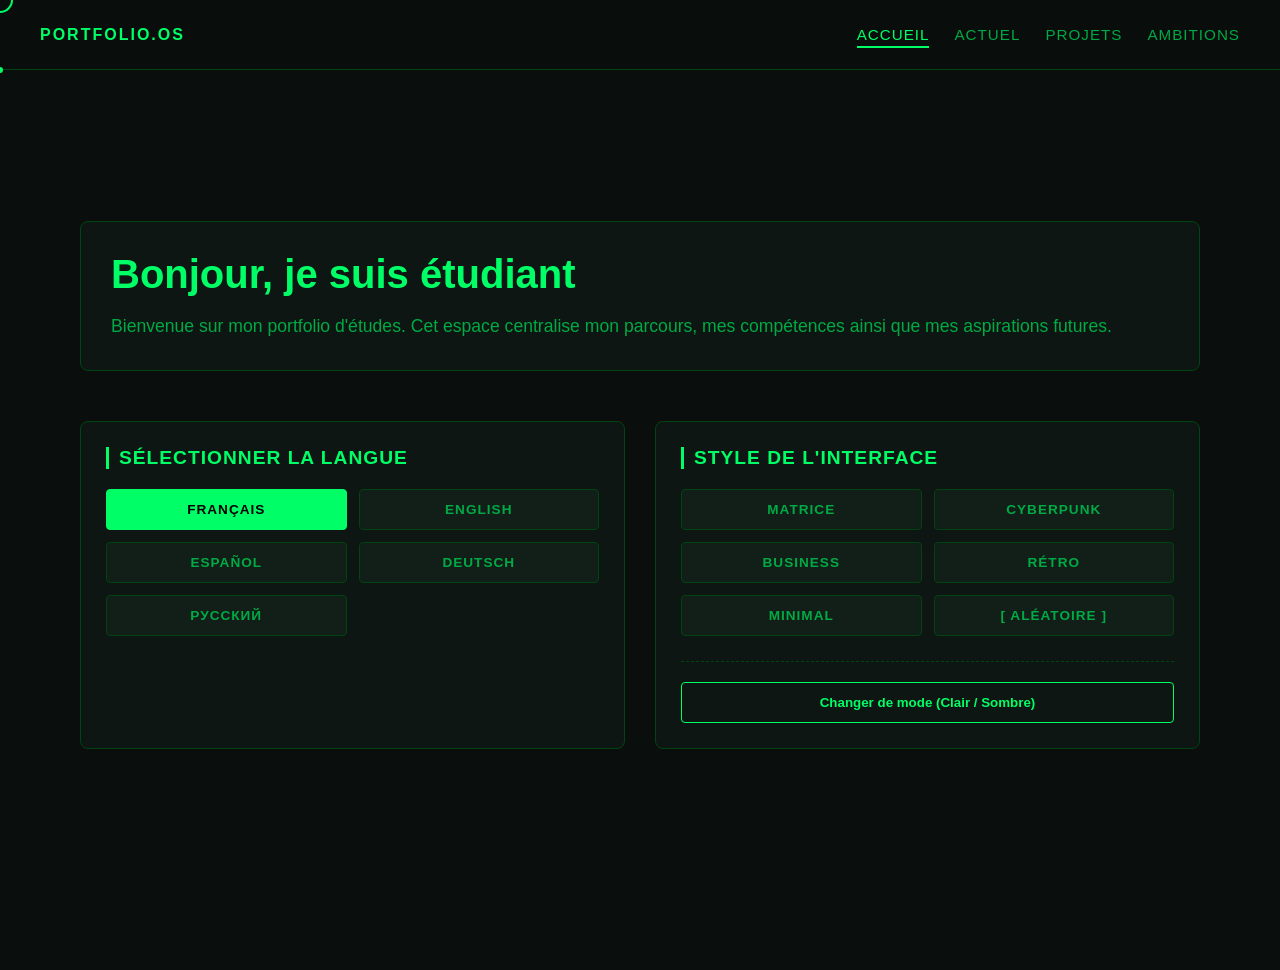
<file: index.html>
<!DOCTYPE html>
<html lang="fr">
<head>
    <meta charset="UTF-8">
    <meta name="viewport" content="width=device-width, initial-scale=1.0">
    <title>Portfolio d'Études</title>
    <link rel="stylesheet" href="css/global.css">
</head>
<body class="theme-matrice">

    <div class="custom-cursor"></div>
    <div class="custom-cursor-dot"></div>

    <nav class="universal-nav">
        <div class="nav-brand">PORTFOLIO.OS</div>
        <div class="nav-menu">
            <a href="index.html" class="nav-item active" data-lang="menu-home">Accueil</a>
            <a href="actuel.html" class="nav-item" data-lang="menu-actuel">Actuel</a>
            <a href="projets.html" class="nav-item" data-lang="menu-projets">Projets</a>
            <a href="futur.html" class="nav-item" data-lang="menu-futur">Ambitions</a>
        </div>
    </nav>

    <main class="main-layout">
        <section class="intro-section">
            <div class="profile-card">
                <h1 data-lang="welcome-title">Bonjour, je suis étudiant</h1>
                <p class="profile-bio" data-lang="welcome-text">Bienvenue sur mon portfolio d'études. Cet espace centralise mon parcours, mes compétences ainsi que mes aspirations futures. Explorez les différents modules pour découvrir mes réalisations.</p>
            </div>
        </section>

        <section class="control-panel">
            <div class="panel-box">
                <h2 data-lang="panel-lang-title">Sélectionner la Langue</h2>
                <div class="selectors-grid">
                    <button class="selector-btn lang-btn active" onclick="changeLanguage('fr')">FRANÇAIS</button>
                    <button class="selector-btn lang-btn" onclick="changeLanguage('en')">ENGLISH</button>
                    <button class="selector-btn lang-btn" onclick="changeLanguage('es')">ESPAÑOL</button>
                    <button class="selector-btn lang-btn" onclick="changeLanguage('de')">DEUTSCH</button>
                    <button class="selector-btn lang-btn" onclick="changeLanguage('ru')">РУССКИЙ</button>
                </div>
            </div>

            <div class="panel-box">
                <h2 data-lang="panel-theme-title">Style de l'Interface</h2>
                <div class="selectors-grid">
                    <button class="selector-btn theme-btn matrix active" onclick="switchTheme('matrice')">MATRICE</button>
                    <button class="selector-btn theme-btn cyber" onclick="switchTheme('cyber')">CYBERPUNK</button>
                    <button class="selector-btn theme-btn business" onclick="switchTheme('business')">BUSINESS</button>
                    <button class="selector-btn theme-btn retro" onclick="switchTheme('retro')">RÉTRO</button>
                    <button class="selector-btn theme-btn minimal" onclick="switchTheme('minimal')">MINIMAL</button>
                    <button class="selector-btn theme-btn random" onclick="triggerRandomTheme()">[ ALÉATOIRE ]</button>
                </div>
                
                <div class="mode-toggle-zone">
                    <button class="mode-btn" onclick="toggleLightDarkMode()" data-lang="btn-mode">Changer de mode (Clair / Sombre)</button>
                </div>
            </div>
        </section>
    </main>

    <script src="js/theme-engine.js"></script>
    <script src="js/lang-engine.js"></script>
    <script src="js/cursor-engine.js"></script>
</body>
</html>
</file>
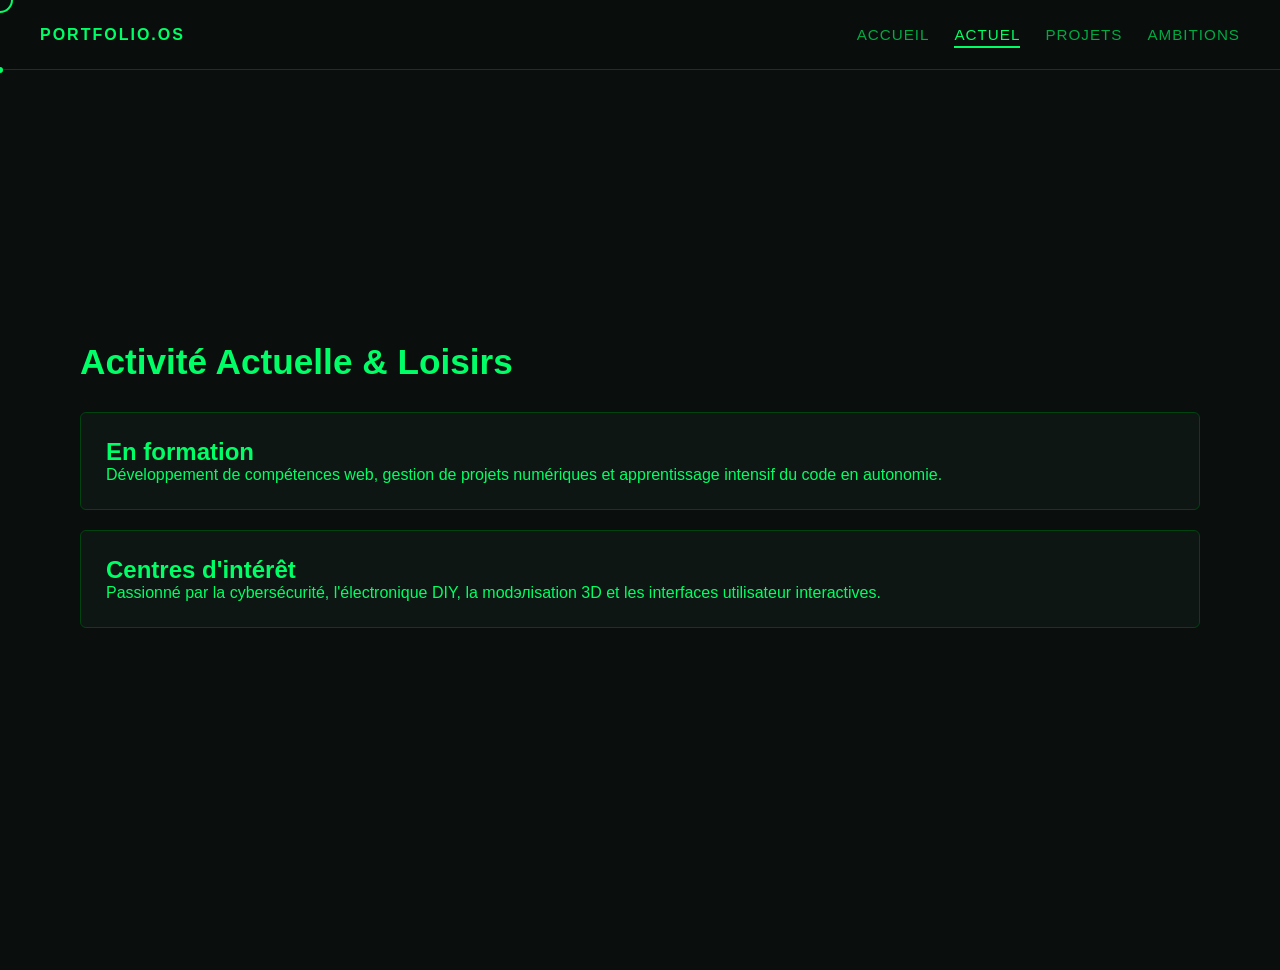
<file: actuel.html>
<!DOCTYPE html>
<html lang="fr">
<head>
    <meta charset="UTF-8">
    <meta name="viewport" content="width=device-width, initial-scale=1.0">
    <title>Actuel & Loisirs - Portfolio</title>
    <link rel="stylesheet" href="css/global.css">
</head>
<body class="theme-matrice">
    <div class="custom-cursor"></div>
    <div class="custom-cursor-dot"></div>

    <nav class="universal-nav">
        <div class="nav-brand">PORTFOLIO.OS</div>
        <div class="nav-menu">
            <a href="index.html" class="nav-item" data-lang="menu-home">Accueil</a>
            <a href="actuel.html" class="nav-item active" data-lang="menu-actuel">Actuel</a>
            <a href="projets.html" class="nav-item" data-lang="menu-projets">Projets</a>
            <a href="futur.html" class="nav-item" data-lang="menu-futur">Ambitions</a>
        </div>
    </nav>

    <main class="main-layout">
        <section class="content-section">
            <h1 data-lang="actuel-title">Activité Actuelle & Loisirs</h1>
            <div class="content-grid">
                <div class="info-card">
                    <h2 data-lang="actuel-sub1">En formation</h2>
                    <p data-lang="actuel-text1">Développement de compétences web, gestion de projets numériques et apprentissage intensif du code en autonomie.</p>
                </div>
                <div class="info-card">
                    <h2 data-lang="actuel-sub2">Centres d'intérêt</h2>
                    <p data-lang="actuel-text2">Passionné par la cybersécurité, l'électronique DIY, la modélisation 3D et les interfaces utilisateur interactives.</p>
                </div>
            </div>
        </section>
    </main>

    <script src="js/theme-engine.js"></script>
    <script src="js/lang-engine.js"></script>
    <script src="js/cursor-engine.js"></script>
</body>
</html>
</file>
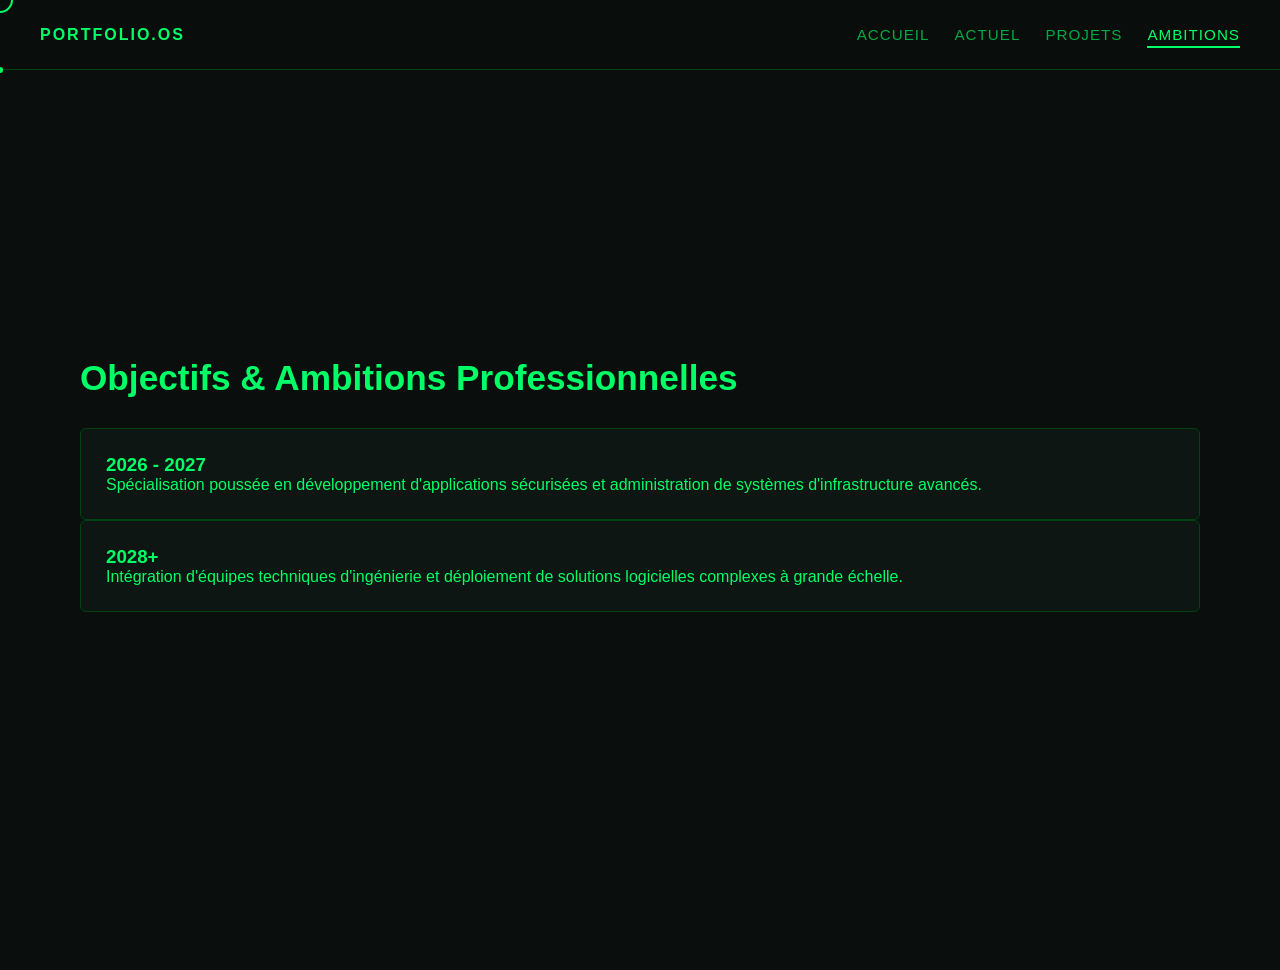
<file: futur.html>
<!DOCTYPE html>
<html lang="fr">
<head>
    <meta charset="UTF-8">
    <meta name="viewport" content="width=device-width, initial-scale=1.0">
    <title>Ambitions Futures - Portfolio</title>
    <link rel="stylesheet" href="css/global.css">
</head>
<body class="theme-matrice">
    <div class="custom-cursor"></div>
    <div class="custom-cursor-dot"></div>

    <nav class="universal-nav">
        <div class="nav-brand">PORTFOLIO.OS</div>
        <div class="nav-menu">
            <a href="index.html" class="nav-item" data-lang="menu-home">Accueil</a>
            <a href="actuel.html" class="nav-item" data-lang="menu-actuel">Actuel</a>
            <a href="projets.html" class="nav-item" data-lang="menu-projets">Projets</a>
            <a href="futur.html" class="nav-item active" data-lang="menu-futur">Ambitions</a>
        </div>
    </nav>

    <main class="main-layout">
        <section class="content-section">
            <h1 data-lang="futur-title">Objectifs & Ambitions Professionnelles</h1>
            <div class="timeline">
                <div class="timeline-step">
                    <h3>2026 - 2027</h3>
                    <p data-lang="futur-step1">Spécialisation poussée en développement d'applications sécurisées et administration de systèmes d'infrastructure avancés.</p>
                </div>
                <div class="timeline-step">
                    <h3>2028+</h3>
                    <p data-lang="futur-step2">Intégration d'équipes techniques d'ingénierie et déploiement de solutions logicielles complexes à grande échelle.</p>
                </div>
            </div>
        </section>
    </main>

    <script src="js/theme-engine.js"></script>
    <script src="js/lang-engine.js"></script>
    <script src="js/cursor-engine.js"></script>
</body>
</html>
</file>
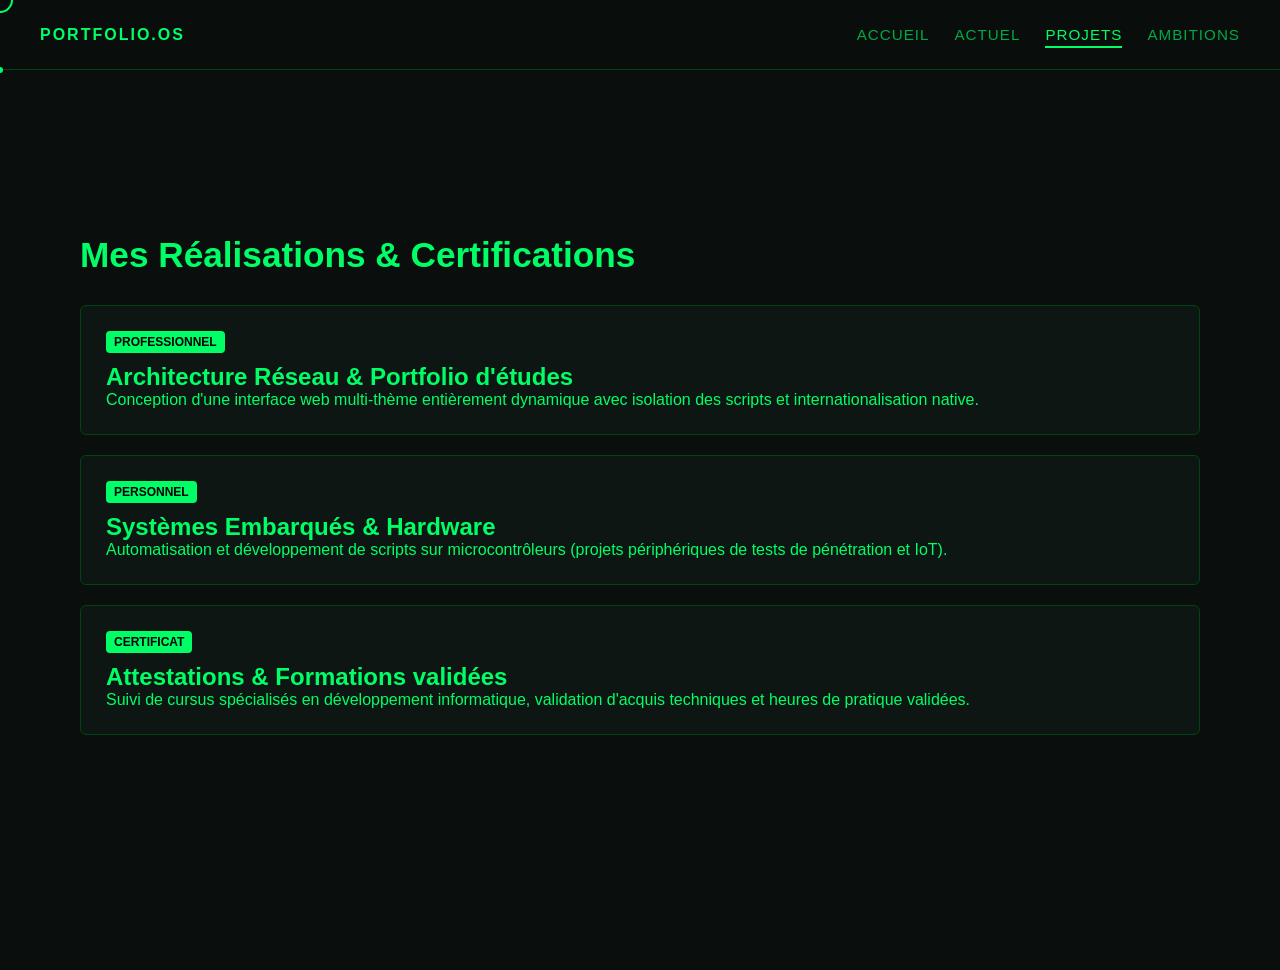
<file: projets.html>
<!DOCTYPE html>
<html lang="fr">
<head>
    <meta charset="UTF-8">
    <meta name="viewport" content="width=device-width, initial-scale=1.0">
    <title>Projets & Certificats - Portfolio</title>
    <link rel="stylesheet" href="css/global.css">
</head>
<body class="theme-matrice">
    <div class="custom-cursor"></div>
    <div class="custom-cursor-dot"></div>

    <nav class="universal-nav">
        <div class="nav-brand">PORTFOLIO.OS</div>
        <div class="nav-menu">
            <a href="index.html" class="nav-item" data-lang="menu-home">Accueil</a>
            <a href="actuel.html" class="nav-item" data-lang="menu-actuel">Actuel</a>
            <a href="projets.html" class="nav-item active" data-lang="menu-projets">Projets</a>
            <a href="futur.html" class="nav-item" data-lang="menu-futur">Ambitions</a>
        </div>
    </nav>

    <main class="main-layout">
        <section class="content-section">
            <h1 data-lang="projets-title">Mes Réalisations & Certifications</h1>
            <div class="projects-container">
                <div class="project-block">
                    <span class="badge" data-lang="badge-pro">Professionnel</span>
                    <h2 data-lang="proj-pro-title">Architecture Réseau & Portfolio d'études</h2>
                    <p data-lang="proj-pro-desc">Conception d'une interface web multi-thème entièrement dynamique avec isolation des scripts et internationalisation native.</p>
                </div>
                <div class="project-block">
                    <span class="badge" data-lang="badge-perso">Personnel</span>
                    <h2 data-lang="proj-perso-title">Systèmes Embarqués & Hardware</h2>
                    <p data-lang="proj-perso-desc">Automatisation et développement de scripts sur microcontrôleurs (projets périphériques de tests de pénétration et IoT).</p>
                </div>
                <div class="project-block">
                    <span class="badge" data-lang="badge-certif">Certificat</span>
                    <h2 data-lang="certif-title">Attestations & Formations validées</h2>
                    <p data-lang="certif-desc">Suivi de cursus spécialisés en développement informatique, validation d'acquis techniques et heures de pratique validées.</p>
                </div>
            </div>
        </section>
    </main>

    <script src="js/theme-engine.js"></script>
    <script src="js/lang-engine.js"></script>
    <script src="js/cursor-engine.js"></script>
</body>
</html>
</file>
<file: css/global.css>
* {
    margin: 0;
    padding: 0;
    box-sizing: border-box;
    font-family: 'Segoe UI', Tahoma, Geneva, Verdana, sans-serif;
    cursor: none !important; /* Cache la vraie souris de Windows */
}

body {
    background-color: var(--bg-primary);
    color: var(--text-primary);
    transition: background-color 0.4s ease, color 0.4s ease;
    min-height: 100vh;
    overflow-x: hidden;
}

/* --- CURSEUR INTERACTIF FLUIDE --- */
.custom-cursor {
    width: 26px;
    height: 26px;
    border: 2px solid var(--accent-color);
    border-radius: 50%;
    position: fixed;
    transform: translate(-50%, -50%);
    pointer-events: none;
    z-index: 9999;
    transition: width 0.2s ease, height 0.2s ease, background-color 0.2s ease, border-color 0.2s ease;
}

.custom-cursor-dot {
    width: 6px;
    height: 6px;
    background-color: var(--accent-color);
    border-radius: 50%;
    position: fixed;
    transform: translate(-50%, -50%);
    pointer-events: none;
    z-index: 10000;
    transition: background-color 0.2s ease;
}

/* Effet au survol des éléments cliquables */
.custom-cursor.hovered {
    width: 45px;
    height: 45px;
    background-color: var(--accent-hover-bg);
    border-color: var(--accent-hover-border);
}

/* --- BARRE DE NAVIGATION UNIVERSELLE --- */
.universal-nav {
    position: fixed;
    top: 0;
    left: 0;
    width: 100%;
    height: 70px;
    background-color: var(--bg-nav);
    border-bottom: 1px solid var(--border-color);
    display: flex;
    justify-content: space-between;
    align-items: center;
    padding: 0 40px;
    z-index: 9000;
    backdrop-filter: blur(10px);
}

.nav-brand {
    font-weight: 800;
    letter-spacing: 2px;
    color: var(--accent-color);
}

.nav-menu {
    display: flex;
    gap: 25px;
}

.nav-item {
    text-decoration: none;
    color: var(--text-secondary);
    font-size: 0.95rem;
    font-weight: 500;
    text-transform: uppercase;
    letter-spacing: 1px;
    transition: color 0.2s ease;
    padding: 5px 0;
    position: relative;
}

.nav-item:hover, .nav-item.active {
    color: var(--text-primary);
}

.nav-item::after {
    content: '';
    position: absolute;
    bottom: 0;
    left: 0;
    width: 0;
    height: 2px;
    background-color: var(--accent-color);
    transition: width 0.2s ease;
}

.nav-item:hover::after, .nav-item.active::after {
    width: 100%;
}

/* --- MISE EN PAGE DE BASE --- */
.main-layout {
    margin-top: 70px;
    padding: 40px;
    max-width: 1200px;
    margin-left: auto;
    margin-right: auto;
    min-height: calc(100vh - 70px);
    display: flex;
    flex-direction: column;
    justify-content: center;
}

.intro-section {
    margin-bottom: 50px;
}

.profile-card {
    padding: 30px;
    background-color: var(--bg-card);
    border: 1px solid var(--border-color);
    border-radius: 8px;
}

.profile-card h1 {
    font-size: 2.5rem;
    margin-bottom: 15px;
}

.profile-bio {
    font-size: 1.1rem;
    line-height: 1.6;
    color: var(--text-secondary);
}

/* --- PANNEAU DE CONFIGURATION (INDEX) --- */
.control-panel {
    display: grid;
    grid-template-columns: repeat(auto-fit, minmax(300px, 100fr));
    gap: 30px;
}

.panel-box {
    background-color: var(--bg-card);
    border: 1px solid var(--border-color);
    border-radius: 8px;
    padding: 25px;
}

.panel-box h2 {
    font-size: 1.2rem;
    margin-bottom: 20px;
    text-transform: uppercase;
    letter-spacing: 1px;
    border-left: 3px solid var(--accent-color);
    padding-left: 10px;
}

.selectors-grid {
    display: grid;
    grid-template-columns: repeat(2, 1fr);
    gap: 12px;
}

.selector-btn {
    padding: 12px;
    background-color: var(--bg-btn);
    border: 1px solid var(--border-color);
    color: var(--text-secondary);
    font-weight: 600;
    font-size: 0.85rem;
    letter-spacing: 1px;
    border-radius: 4px;
    transition: all 0.2s ease;
}

.selector-btn:hover {
    color: var(--text-primary);
    border-color: var(--accent-color);
    box-shadow: 0 0 10px var(--shadow-color);
}

.selector-btn.active {
    background-color: var(--accent-color);
    color: var(--text-on-accent) !important;
    border-color: var(--accent-color);
}

.mode-toggle-zone {
    margin-top: 25px;
    border-top: 1px dashed var(--border-color);
    padding-top: 20px;
}

.mode-btn {
    width: 100%;
    padding: 12px;
    background: transparent;
    border: 1px solid var(--accent-color);
    color: var(--accent-color);
    font-weight: 600;
    border-radius: 4px;
    transition: all 0.2s ease;
}

.mode-btn:hover {
    background-color: var(--accent-color);
    color: var(--text-on-accent);
}

/* --- STRUCTURE DES PAGES INTERNES --- */
.content-section h1 {
    font-size: 2.2rem;
    margin-bottom: 30px;
}

.content-grid, .projects-container {
    display: flex;
    flex-direction: column;
    gap: 20px;
}

.info-card, .project-block, .timeline-step, .form-container {
    background-color: var(--bg-card);
    border: 1px solid var(--border-color);
    padding: 25px;
    border-radius: 6px;
}

.badge {
    display: inline-block;
    padding: 4px 8px;
    font-size: 0.75rem;
    font-weight: 700;
    text-transform: uppercase;
    border-radius: 4px;
    background-color: var(--accent-color);
    color: var(--text-on-accent);
    margin-bottom: 10px;
}

/* FORMULAIRE */
.form-group {
    margin-bottom: 20px;
    display: flex;
    flex-direction: column;
    gap: 8px;
}

.form-group label {
    font-size: 0.9rem;
    font-weight: 600;
    color: var(--text-secondary);
}

.form-group input, .form-group textarea {
    padding: 12px;
    background-color: var(--bg-btn);
    border: 1px solid var(--border-color);
    color: var(--text-primary);
    border-radius: 4px;
}

.form-group input:focus, .form-group textarea:focus {
    outline: none;
    border-color: var(--accent-color);
}

.submit-btn {
    width: 100%;
}
</file>
